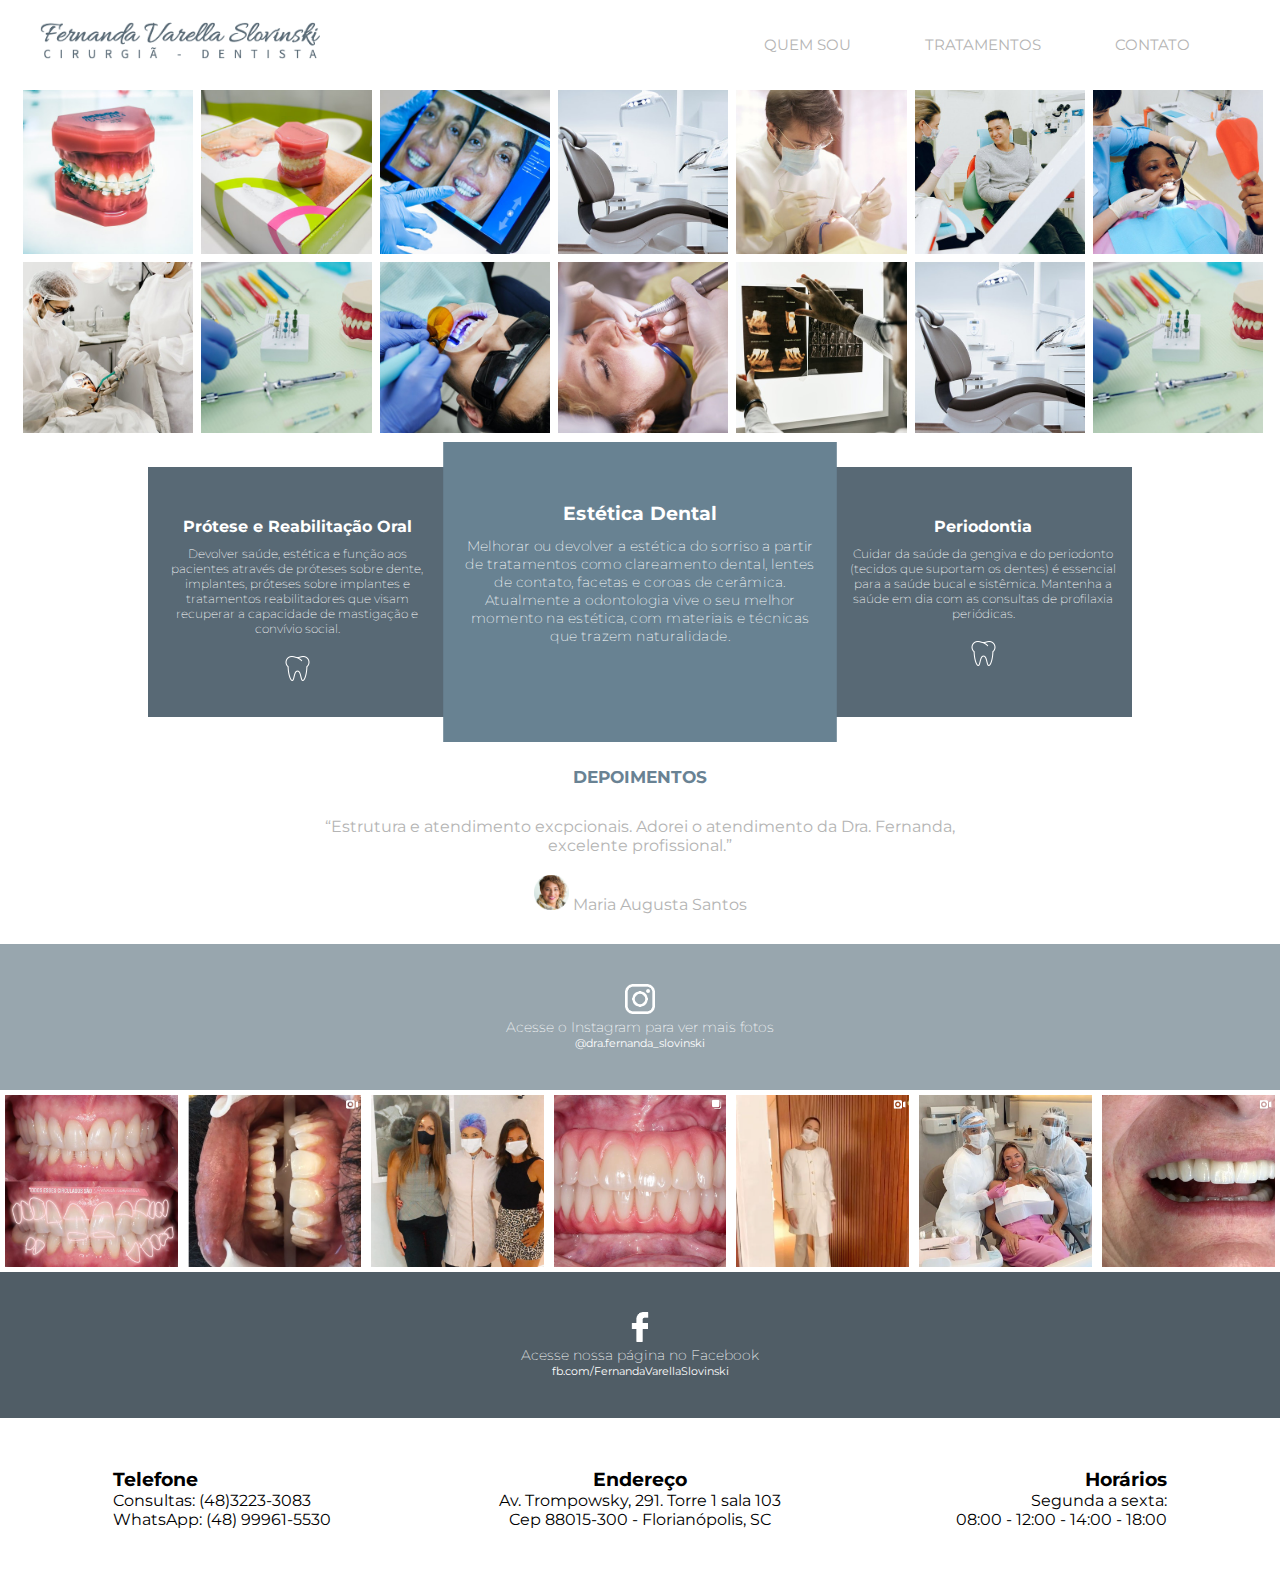
<file: index.html>
<!DOCTYPE html>
<html lang="en">
<head>
    <meta charset="UTF-8">
    <meta name="viewport" content="width=device-width, initial-scale=1.0">
    <title>Fernanda Slovinski - Dentista</title>
    <link rel="shortcut icon" href="images/favicon_io/favicon.ico" type="image/x-icon">
    <link rel="stylesheet" href="css/style.css">
</head>
<body>
    <header>
        <div class="header-logo"></div>
        <nav class="header-menu">
            <ul>
                <li><a href="quemsou.html" rel="next">QUEM SOU</a></li>
                <li><a href="tratamentos.html" rel="next">TRATAMENTOS</a></li>
                
                <li><a href="contato.html" rel="next">CONTATO</a></li>
            </ul>
        </nav>
        <div class="clear"></div>
        <div class="burguer-icon">
            <nav class="header-menu02">
                <ul>
                    <li><a href="quemsou.html" rel="next">QUEM SOU</a></li>
                    <li><a href="tratamentos.html" rel="next">TRATAMENTOS</a></li>
                    
                    <li><a href="contato.html" rel="next">CONTATO</a></li>
                </ul>
            </nav>
        </div>
        <div class="clear"></div>
    </header>
    <main>
        <div class="mosaic-wrap">
            <div class="mosaic">
                <div class="mosaic-item"><img src="images/01.jpg" alt=""></div>
            </div>
            <div class="mosaic">
                <div class="mosaic-item"><img src="images/02.jpg" alt=""></div>
            </div>
            <div class="mosaic">
                <div class="mosaic-item"><img src="images/03.jpg" alt=""></div>
            </div>
            <div class="mosaic">
                <div class="mosaic-item"><img src="images/04.jpg" alt=""></div>
            </div>
            <div class="mosaic">
                <div class="mosaic-item"><img src="images/05.jpg" alt=""></div>
            </div>
            <div class="mosaic">
                <div class="mosaic-item"><img src="images/06.jpg" alt=""></div>
            </div>
            <div class="mosaic">
                <div class="mosaic-item"><img src="images/07.jpg" alt=""></div>
            </div>
        </div>
        <div class="mosaic-wrap mosaic2nd">
            <div class="mosaic">
                <div class="mosaic-item"><img src="images/08.jpg" alt=""></div>
            </div>
            <div class="mosaic">
                <div class="mosaic-item"><img src="images/09.jpg" alt=""></div>
            </div>
            <div class="mosaic">
                <div class="mosaic-item"><img src="images/10.jpg" alt=""></div>
            </div>
            <div class="mosaic">
                <div class="mosaic-item"><img src="images/11.jpg" alt=""></div>
            </div>
            <div class="mosaic">
                <div class="mosaic-item"><img src="images/12.jpg" alt=""></div>
            </div>
            <div class="mosaic">
                <div class="mosaic-item"><img src="images/04.jpg" alt=""></div>
            </div>
            <div class="mosaic">
                <div class="mosaic-item"><img src="images/09.jpg" alt=""></div>
            </div>
        </div>
        <section id="main-section">
            <div class="blocks-wrapper">
                <div class="blocks">
                    <div class="blocks-content">
                        <h2>Prótese e Reabilitação Oral</h2>
                        <p>Devolver saúde, estética e função aos pacientes através de próteses sobre dente, implantes, próteses sobre implantes e tratamentos reabilitadores que visam recuperar a capacidade de mastigação e convívio social.</p>
                        <img src="images/Tooth-icon.png" alt="icone dente">
                    </div>
                </div>
                <div class="blocks" id="block-middle">
                    <h2>Estética Dental</h2>
                    <p>Melhorar ou devolver a estética do sorriso a partir de tratamentos como clareamento dental, lentes de contato, facetas e coroas de cerâmica. Atualmente a odontologia vive o seu melhor momento na estética, com materiais e técnicas que trazem naturalidade.</p>
                </div>
                <div class="blocks">
                    <div class="blocks-content">
                        <h2>Periodontia</h2>
                        <p>Cuidar da saúde da gengiva e do periodonto (tecidos que suportam os dentes) é essencial para a saúde bucal e sistêmica. Mantenha a saúde em dia com as consultas de profilaxia periódicas.</p>
                        <img src="images/Tooth-icon.png" alt="icone dente">
                    </div>
                </div>
                <div class="clear"></div>
        </section>
    </main>
    <section class="depoimentos">
        <h2>DEPOIMENTOS</h2>
        <blockquote>“Estrutura e atendimento excpcionais. Adorei o atendimento da Dra. Fernanda, excelente profissional.”</blockquote>
        <div class="paciente">
            <div class="paciente-img"></div>
            <span class="paciente-nome">Maria Augusta Santos</span>
        </div>
    </section>
    <section class="socialmedia">
        <div class="instagram">
            <a href="https://www.instagram.com/dra.fernanda_slovinski/" target="_blank"><img src="images/instaicon.png" alt="instagram icon"></a>
            <h3>Acesse o Instagram para ver mais fotos</h3>
            <p>@dra.fernanda_slovinski</p>
        </div>
        <div class="mosaic-instagram-wrap">
            <div class="mosaic-instagram">
                <div class="mosaic-item-ig"><img src="images/1insta.png" alt=""></div>
            </div>
            <div class="mosaic-instagram">
                <div class="mosaic-item-ig"><img src="images/2insta.png" alt=""></div>
            </div>
            <div class="mosaic-instagram">
                <div class="mosaic-item-ig"><img src="images/3insta.png" alt=""></div>
            </div>
            <div class="mosaic-instagram">
                <div class="mosaic-item-ig"><img src="images/4insta.png" alt=""></div>
            </div>
            <div class="mosaic-instagram">
                <div class="mosaic-item-ig"><img src="images/5insta.png" alt=""></div>
            </div>
            <div class="mosaic-instagram">
                <div class="mosaic-item-ig"><img src="images/6insta.png" alt=""></div>
            </div>
            <div class="mosaic-instagram">
                <div class="mosaic-item-ig"><img src="images/7insta.png" alt=""></div>
            </div>
        </div>
        <div class="facebook">
            <a href="https://www.facebook.com/FernandaVarellaSlovinski" target="_blank"><img src="images/faceicon.png" alt="facebook icon"></a>
            <h3>Acesse nossa página no Facebook</h3>
            <p>fb.com/FernandaVarellaSlovinski</p>
        </div>
    </section>
    <footer class="footer-home">
        <div class="footer-center">
            <div class="footer-content telefone">
                <h3>Telefone</h3>
                <p>Consultas: (48)3223-3083 <br> WhatsApp: (48) 99961-5530</p>
            </div>
            <div class="footer-content enderecos">
                <h3>Endereço</h3>
                <p>Av. Trompowsky, 291. Torre 1 sala 103 <br> Cep 88015-300 - Florianópolis, SC</p>
            </div>
            <div class="footer-content horarios">
                <h3>Horários</h3>
                <p>Segunda a sexta: <br> 08:00 - 12:00 - 14:00 - 18:00</p>
            </div>
        </div>
    </footer>
</body>
</html>
</file>
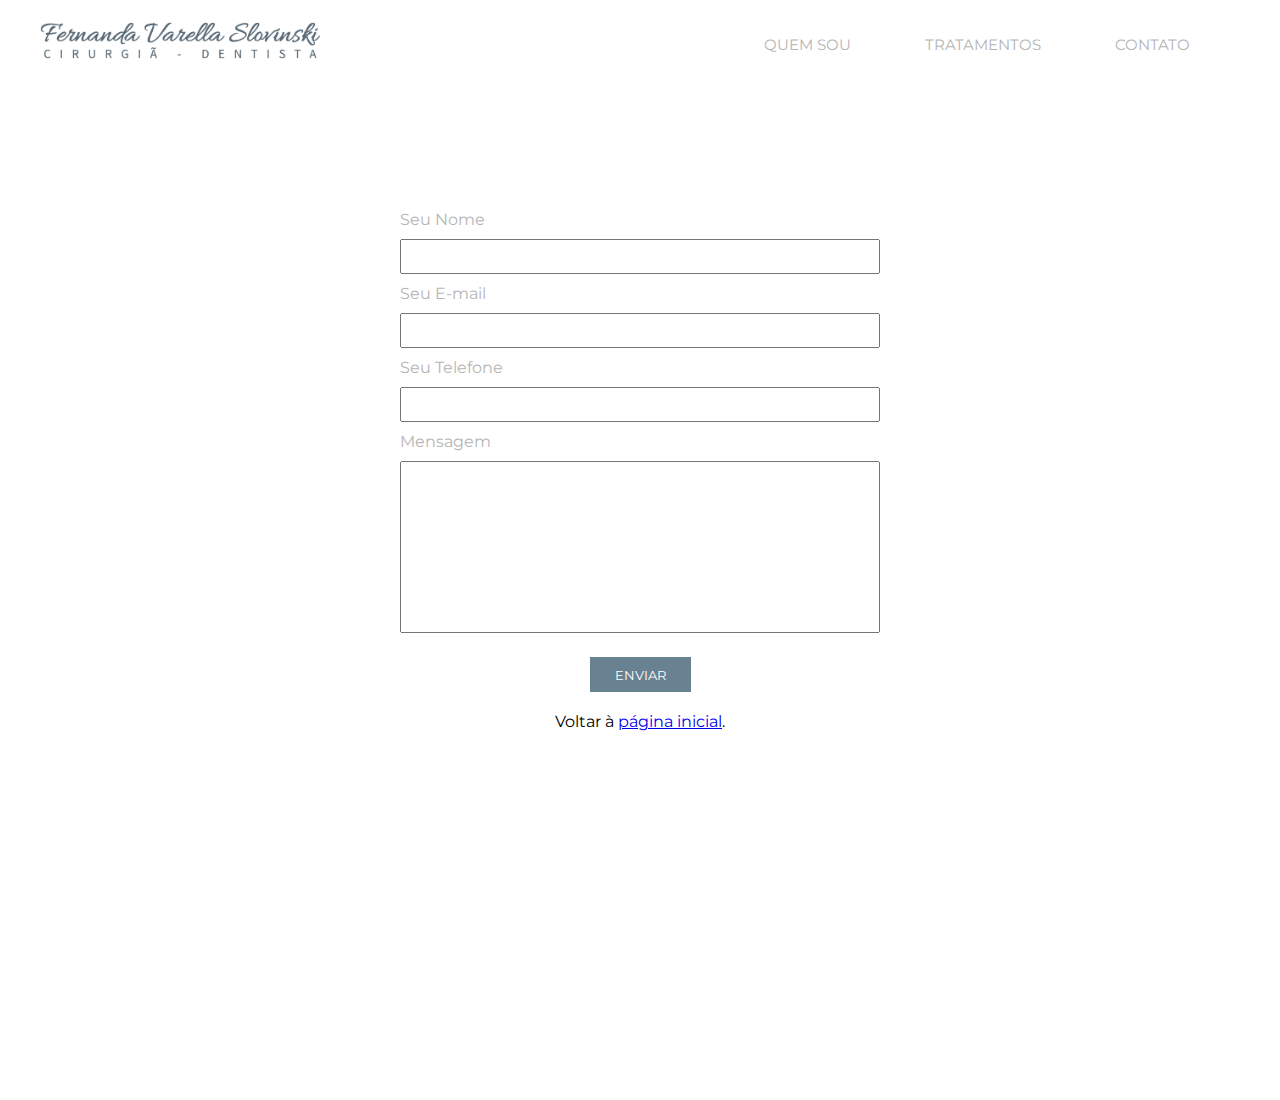
<file: contato.html>
<!DOCTYPE html>
<html lang="en">
    <head>
        <meta charset="UTF-8">
        <meta name="viewport" content="width=device-width, initial-scale=1.0">
        <title>Fernanda Slovinski - Dentista</title>
        <link rel="shortcut icon" href="images/favicon_io/favicon.ico" type="image/x-icon">
        <link rel="stylesheet" href="css/style.css">
    </head>
<body>
    <header>
        <div class="header-logo"></div>
        <nav class="header-menu">
            <ul>
                <li><a href="quemsou.html" rel="next">QUEM SOU</a></li>
                <li><a href="tratamentos.html" rel="next">TRATAMENTOS</a></li>
                <li><a href="contato.html" rel="next">CONTATO</a></li>
            </ul>
        </nav>
        <div class="clear"></div>
        <div class="burguer-icon">
            <nav class="header-menu02">
                <ul>
                    <li><a href="quemsou.html" rel="next">QUEM SOU</a></li>
                    <li><a href="tratamentos.html" rel="next">TRATAMENTOS</a></li>
                    <li><a href="contato.html" rel="next">CONTATO</a></li>
                </ul>
            </nav>
        </div>
        <div class="clear"></div>
    </header>
    <main class="main-paginternas">
        <section class="contato">
            <form action="">
                <label for="nome">Seu Nome</label>
                <input type="text" name="nome" id="nome" required>
                <label for="email">Seu E-mail</label>
                <input type="email" name="email" id="email" required>
                <label for="tel">Seu Telefone</label>
                <input type="tel" name="tel" id="tel" required>
                <label for="msg">Mensagem</label>
                <textarea name="msg" id="msg" cols="30" rows="10" maxlength="150"></textarea>
                <input type="submit" value="ENVIAR">
            </form>
        </section>
    </main>
    <footer class="footer-paginternas">
        <p>Voltar à <a href="index.html" rel="prev">página inicial</a>.</p>
    </footer>
</body>
</html>
</file>
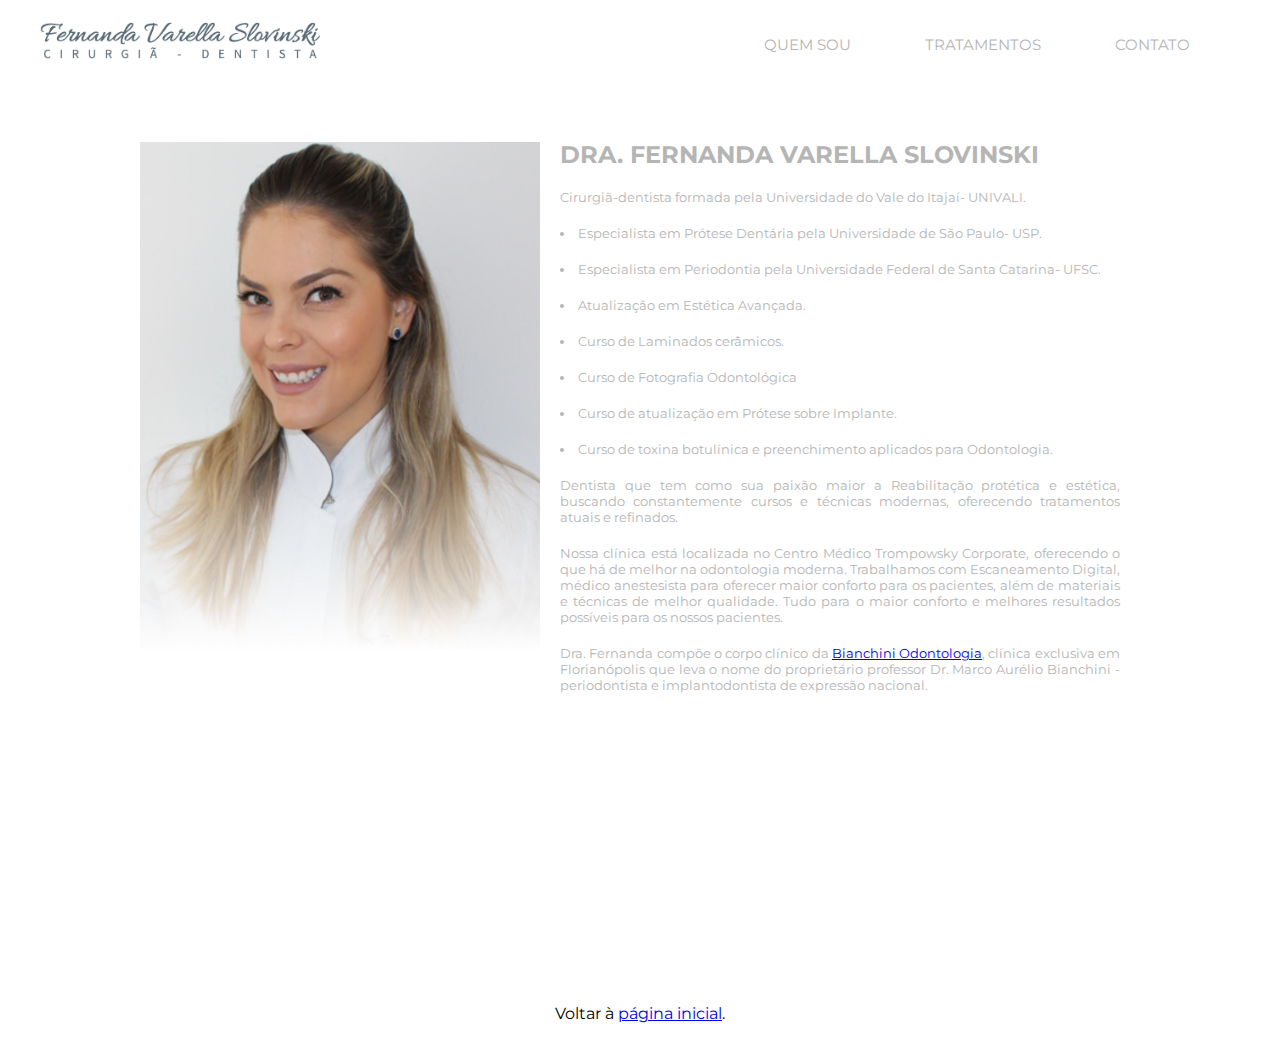
<file: quemsou.html>
<!DOCTYPE html>
<html lang="en">
    <head>
        <meta charset="UTF-8">
        <meta name="viewport" content="width=device-width, initial-scale=1.0">
        <title>Fernanda Slovinski - Dentista</title>
        <link rel="shortcut icon" href="images/favicon_io/favicon.ico" type="image/x-icon">
        <link rel="stylesheet" href="css/style.css">
    </head>
<body>
    <header>
        <div class="header-logo"></div>
        <nav class="header-menu">
            <ul>
                <li><a href="quemsou.html" rel="next">QUEM SOU</a></li>
                <li><a href="tratamentos.html" rel="next">TRATAMENTOS</a></li>
                <li><a href="contato.html" rel="next">CONTATO</a></li>
            </ul>
        </nav>
        <div class="clear"></div>
        <div class="burguer-icon">
            <nav class="header-menu02">
                <ul>
                    <li><a href="quemsou.html" rel="next">QUEM SOU</a></li>
                    <li><a href="tratamentos.html" rel="next">TRATAMENTOS</a></li>
                    <li><a href="contato.html" rel="next">CONTATO</a></li>
                </ul>
            </nav>
        </div>
        <div class="clear"></div>
    </header>
    <main class="main-paginternas">
        <section class="quemsou">
            <div class="perfil"></div>
            <div class="perfilinfo">
                <h2>DRA. FERNANDA VARELLA SLOVINSKI</h2>
                <p>Cirurgiã-dentista formada pela Universidade do Vale do Itajaí- UNIVALI.</p>
                <ul>
                    <li>Especialista em Prótese Dentária pela Universidade de São Paulo- USP.</li>
                    <li>Especialista em Periodontia pela Universidade Federal de Santa Catarina- UFSC.</li>
                    <li>Atualização em Estética Avançada.</li>
                    <li>Curso de Laminados cerâmicos.</li>
                    <li>Curso de Fotografia Odontológica</li>
                    <li>Curso de atualização em Prótese sobre Implante.</li>
                    <li>Curso de toxina botulínica e preenchimento aplicados para Odontologia.</li>
                </ul>
                <p>Dentista que tem como sua paixão maior a Reabilitação protética e estética, buscando constantemente cursos e técnicas modernas, oferecendo tratamentos atuais e refinados.</p>
                <p>Nossa clínica está localizada no Centro Médico Trompowsky Corporate, oferecendo o que há de melhor na odontologia moderna. Trabalhamos com Escaneamento Digital, médico anestesista para oferecer maior conforto para os pacientes, além de materiais e técnicas de melhor qualidade. Tudo para o maior conforto e melhores resultados possíveis para os nossos pacientes.</p>
                <p>Dra. Fernanda compõe o corpo clínico da <a href="http://www.bianchiniodontologia.com/" target="_blank">Bianchini Odontologia</a>, clínica exclusiva em Florianópolis que leva o nome do proprietário professor Dr. Marco Aurélio Bianchini - periodontista e implantodontista de expressão nacional.</p>
            </div>
        </section>
        <div class="quemsou-video-wrapper">
            <div class="quemsou-video">
                <iframe width="560" height="315" src="https://www.youtube.com/embed/9tFszRJ2lBI" frameborder="0" allow="accelerometer; autoplay; clipboard-write; encrypted-media; gyroscope; picture-in-picture" allowfullscreen></iframe>
            </div>
        </div>
    </main>
    <footer class="footer-paginternas">
        <p>Voltar à <a href="index.html" rel="prev">página inicial</a>.</p>
    </footer>
</body>
</html>
</file>
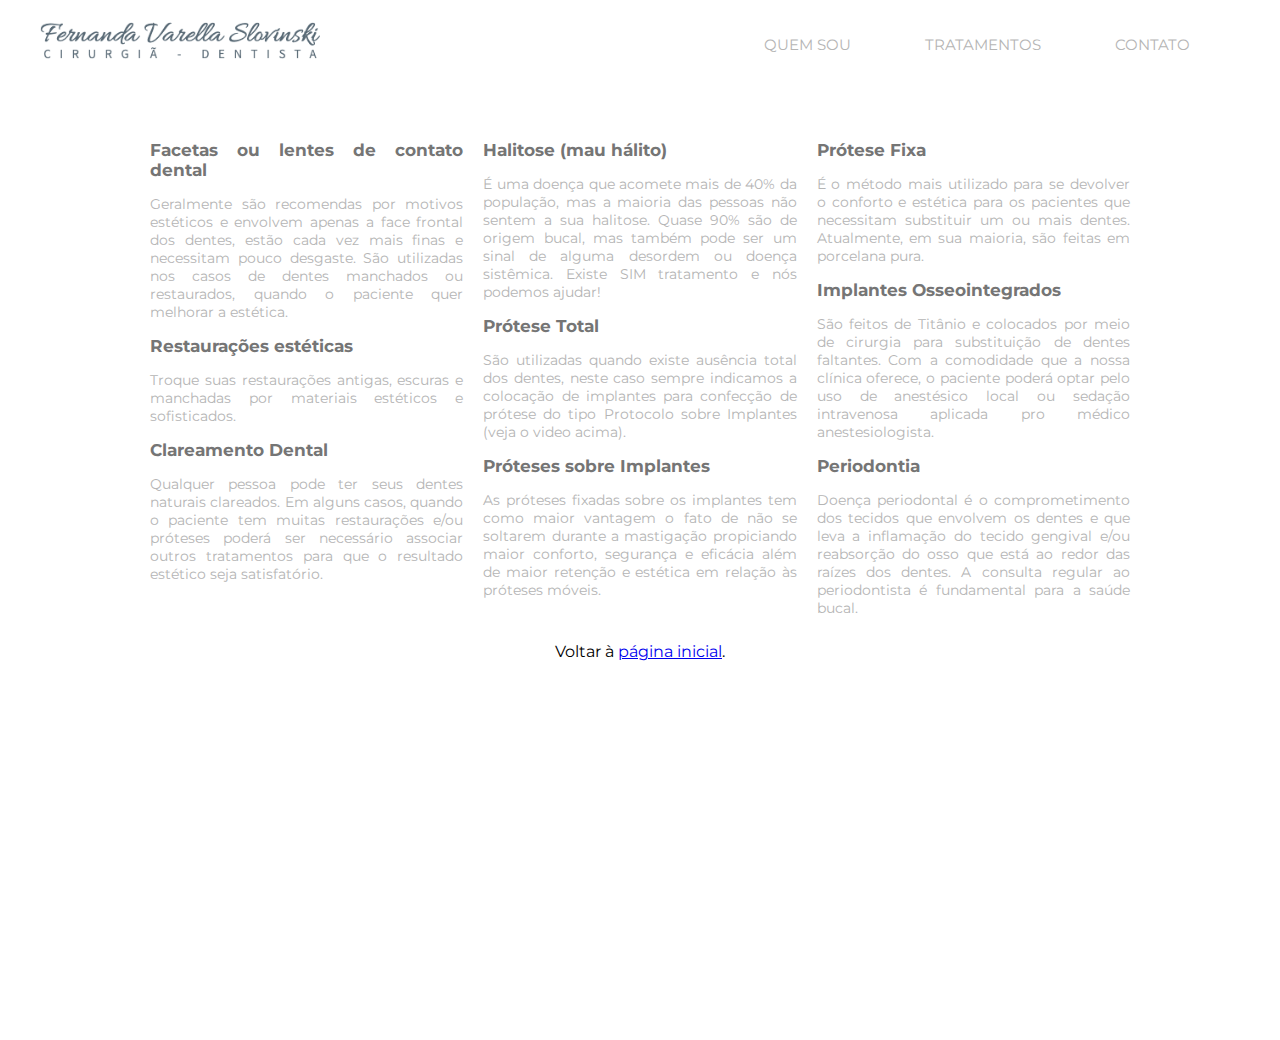
<file: tratamentos.html>
<!DOCTYPE html>
<html lang="en">
    <head>
        <meta charset="UTF-8">
        <meta name="viewport" content="width=device-width, initial-scale=1.0">
        <title>Fernanda Slovinski - Dentista</title>
        <link rel="shortcut icon" href="images/favicon_io/favicon.ico" type="image/x-icon">
        <link rel="stylesheet" href="css/style.css">
    </head>
<body>
    <header>
        <div class="header-logo"></div>
        <nav class="header-menu">
            <ul>
                <li><a href="quemsou.html" rel="next">QUEM SOU</a></li>
                <li><a href="tratamentos.html" rel="next">TRATAMENTOS</a></li>
                <li><a href="contato.html" rel="next">CONTATO</a></li>
            </ul>
        </nav>
        <div class="clear"></div>
        <div class="burguer-icon">
            <nav class="header-menu02">
                <ul>
                    <li><a href="quemsou.html" rel="next">QUEM SOU</a></li>
                    <li><a href="tratamentos.html" rel="next">TRATAMENTOS</a></li>
                    <li><a href="contato.html" rel="next">CONTATO</a></li>
                </ul>
            </nav>
        </div>
        <div class="clear"></div>
    </header>
    <main class="main-paginternas">
        <section class="tratamentos">
            <div class="tratamentos-item">
                <h2>Facetas ou lentes de contato dental</h2>
                <p>Geralmente são recomendas por motivos estéticos e envolvem apenas a face frontal dos dentes, estão cada vez mais finas e necessitam pouco desgaste. São utilizadas nos casos de dentes manchados ou restaurados, quando o paciente quer melhorar a estética.</p>
                <h2>Restaurações estéticas</h2>
                <p>Troque suas restaurações antigas, escuras e manchadas por materiais estéticos e sofisticados.</p>
                <h2>Clareamento Dental</h2>
                <p>Qualquer pessoa pode ter seus dentes naturais clareados. Em alguns casos, quando o  paciente tem muitas restaurações e/ou próteses poderá ser necessário associar outros tratamentos para que o resultado estético seja satisfatório.</p>
            </div>
            <div class="tratamentos-item">
                <h2>Halitose (mau hálito)</h2>
                <p>É uma doença que acomete mais de 40% da população, mas a maioria das pessoas  não sentem a sua halitose. Quase 90% são de origem bucal, mas também pode ser um sinal de alguma desordem ou doença sistêmica. Existe SIM tratamento e nós podemos ajudar! </p>
                <h2>Prótese Total</h2>
                <p>São utilizadas quando existe ausência total dos dentes, neste caso sempre indicamos a colocação de implantes para confecção de prótese do tipo Protocolo sobre Implantes (veja o video acima).</p>
                <h2>Próteses sobre Implantes</h2>
                <p>As próteses fixadas sobre os implantes tem como maior vantagem o fato de não se soltarem durante a mastigação propiciando maior conforto, segurança e eficácia além de maior retenção e estética em relação às próteses móveis.</p>
            </div>
            <div class="tratamentos-item">
                <h2>Prótese Fixa</h2>
                <p>É o método mais utilizado para se devolver o conforto e estética para os pacientes que necessitam substituir um ou mais dentes. Atualmente, em sua maioria, são feitas em porcelana pura.</p>
                <h2>Implantes Osseointegrados</h2>
                <p>São feitos de Titânio e colocados por meio de cirurgia para substituição de dentes faltantes.
                    Com a comodidade que a nossa clínica oferece, o paciente  poderá optar pelo uso de anestésico local ou sedação intravenosa aplicada pro médico anestesiologista.</p>
                <h2>Periodontia </h2>
                <p>Doença periodontal é o comprometimento dos tecidos que envolvem os dentes e que leva a inflamação do tecido gengival e/ou reabsorção do osso que está ao redor das raízes dos dentes. A consulta regular ao periodontista é fundamental para a saúde bucal. </p>
            </div>
        </section>
    </main>
    <footer class="footer-paginternas">
        <p>Voltar à <a href="index.html" rel="prev">página inicial</a>.</p>
    </footer>
</body>
</html>
</file>
<file: css/style.css>
@charset "UTF-8";

@import url('https://fonts.googleapis.com/css2?family=Montserrat:wght@100;200;400&display=swap');

* {
    padding: 0;
    margin: 0;
    box-sizing: border-box;
    font-family: 'Montserrat', sans-serif;
}

html, body {
    height: 100%;
}

.clear {
    clear: both;
}

.header-logo {
    background-image: url('../images/fernanda.logo.png');
    background-position: center;
    background-repeat: no-repeat;
    background-size: contain;
    width: 280px;
    height: 50px;
    float: left;
    margin: 15px 0px 0px 40px;
}

header {
    padding-bottom: 25px;
    position: fixed;
    top: 0;
    z-index: 1;
    background-color: white;
    width: 100%;
}

nav.header-menu {
    float: right;
    margin: 35px 20px 0px 0px;
}

nav.header-menu li {
    display: inline-block;
    
}

nav.header-menu a {
    text-decoration: none;
    color: #B5B5B5;
    margin-right: 70px;
    font-size: 15px;
}

nav.header-menu a:hover {
    color: rgb(153, 153, 153);;
}

nav.header-menu a:active {
    text-decoration: underline;
}

.burguer-icon {
    display: none;
}

nav.header-menu02 ul {
    display: none;
}

main {
    margin: 80px auto 34px auto;
    max-width: 1440px;
}

.main-paginternas {
    margin: 140px auto 10px auto;
    color: #B5B5B5;
}

.perfilinfo h2 {
    font-weight: 700;
    margin-bottom: 20px;
}

.perfilinfo p {
    margin-bottom: 20px;
    font-size: 13px;
    text-align: justify;
}

.perfilinfo ul {
    list-style-position: inside;
}

.perfilinfo li {
    margin-bottom: 20px;
    font-size: 13px;
}

.quemsou-video-wrapper {
    max-width: 500px;
    margin: 0 auto;
}

.quemsou-video {
    --aspect-ratio: 16/9;
    height: 0;
    padding-bottom: Calc(100% / (var(--aspect-ratio)));
    position: relative;
}

.quemsou-video iframe {
    position: absolute;
    top: 0;
    left: 0;
    width: 100%;
    height: 100%;
}

.mosaic-wrap {
    display: flex;
    padding: 0px 1% 0px 1.5%
}

.mosaic {
    padding: 4px;
    max-width: 200px;
    width: Calc(100% /7);
}

.mosaic-item {
    --aspect-ratio: 1/1;
    height: 0;
    padding-bottom: Calc(100% / (var(--aspect-ratio)));
    position: relative;
}

.mosaic-item img {
    position: absolute;
    top: 0;
    left: 0;
    width: 100%;
    height: 100%;
}



.mosaic-item-ig {
    --aspect-ratio: 1/1;
    height: 0;
    padding-bottom: Calc(100% / (var(--aspect-ratio)));
    position: relative;
}

.mosaic-item-ig img {
    position: absolute;
    top: 0;
    left: 0;
    width: 100%;
    height: 100%;
}

#main-section {
    margin-top: 30px;
}

.quemsou, .tratamentos {
    max-width: 1000px;
    margin: 0 auto;
    display: flex;
}

.tratamentos-item {
    width: Calc(100% / 3);
    padding: 0px 10px;
    text-align: justify;
}

.tratamentos-item h2 {
    font-size: 17px;
    font-weight: 700;
    color: #757575;
    padding-bottom: 15px;
}

.tratamentos-item p {
    font-size: 14px;
    padding-bottom: 15px;
}

.perfil {
    width: 40%;
    background-image: url('../images/perfilfernanda.png');
    background-size: contain;
    background-repeat: no-repeat;
}

.perfilinfo {
    width: 60%;
    padding: 0px 2%;
}

.blocks-wrapper {
    max-width: 1000px;
    margin: 0 auto;
    height: 250px;
    padding: 0px 8px;
}

.blocks {
    float: left;
    height: 100%;
    width: Calc(100% / 3);
    text-align: center;
    background-color: #586975;
    color: white;
}

.blocks h2 {
    font-size: 16px;
    padding: 50px 0px 10px 0px;
}

.blocks p {
    font-weight: 200;
    font-size: 12px;
}

.blocks:nth-of-type(1) {
    padding: 0px 45px 0px 15px;
}

.blocks:nth-of-type(3) {
    padding: 0px 15px 0px 45px;
}

.blocks-content p:nth-of-type(1), .blocks-content p:nth-of-type(2) {
    padding-bottom: 20px;
} 

#block-middle p {
    padding: 0px 15px;
}

.blocks img {
    width: 25px
}

.blocks:nth-of-type(2) {
    background-color: #688292;
    transform: scale(1.2, 1.2);
}

.depoimentos {
    max-width: 800px;
    margin: 50px auto 30px auto;
    text-align: center;
}

.depoimentos h2 {
    font-size: 17px;
    color: #698293;
    font-weight: 300px;
    padding-bottom: 30px;
}

.depoimentos blockquote {
    color: #B4B4B4;
    padding: 0px 80px;
}

.paciente {
    max-width: 300px;
    margin: 0 auto;
}

.paciente-img {
    background-image: url('../images/pacienteperfil.png');
    width: 35px;
    height: 35px;
    background-size: 100%;
    display: inline-block;
}

.paciente-nome {
    color: #B4B4B4;
    display: inline-block;
    margin-top: 40px;
}

.contato {
    max-width: 500px;
    margin: 200px auto 10px auto;
}

.contato form {
    padding: 0px 10px;
}

.contato form label, .contato form input {
    display: block;
} 

.contato form label {
    padding: 10px 0;
}

.contato form input {
    padding-left: 10px;
    height: 35px;
    width: 100%;
}

.contato form textarea {
    width: 100%;
    padding: 10px 0px 0px 10px;
    resize: none;
    margin-bottom: 20px;
}

.contato form input[type=submit] {
    width: unset;
    padding: 0 25px;
    margin: 0 auto 20px auto;
    cursor: pointer;
    background-color: #688292;
    color: white;
    border: none;
}

.contato form input[type=submit]:hover {
    background-color: #607886;
}

.contato form input[type=submit]:active {
    outline: none;
    font-size: 13px;
}

.instagram {
    background-color: #98A6AE;
    color: white;
    text-align: center;
    padding: 40px 0px;
}

.instagram img {
    width: 30px;
}

.instagram h3 {
    font-weight: 200;
    font-size: 14px;
}

.instagram p {
    font-size: 11px;
}

.mosaic-instagram-wrap {
    display: flex;
    max-width: 1400px;
    margin: 0 auto;
}

.mosaic-instagram {
    padding: 5px;
    max-width: 200px;
    width: Calc(100% /7);
}

.mosaic-item {
    --aspect-ratio: 1/1;
    height: 0;
    padding-bottom: Calc(100% / (var(--aspect-ratio)));
    position: relative;
}

.mosaic-item img {
    position: absolute;
    top: 0;
    left: 0;
    width: 100%;
    height: 100%;
}

.facebook {
    background-color: #505d66;
    color: white;
    text-align: center;
    padding: 40px 0px;
}

.facebook img {
    width: 30px;
}

.facebook h3 {
    font-weight: 200;
    font-size: 14px;
}

.facebook p {
    font-size: 11px;
}

.footer-paginternas {
    max-width: 600px;
    margin: 0 auto;
    text-align: center;

}

.footer-paginternas p {
    padding-bottom: 20px;
}

.footer-center {
    max-width: 1100px;
    margin: 0 auto;
    display: flex;
    padding: 50px 8px;
}

.footer-content {

    width: Calc(100% / 3);
    padding: 0px 15px;
}

.horarios {
    text-align: right;
}

.enderecos {
    text-align: center;
}

@media screen and (max-width: 1057px) {

    .header-logo {
        float: none;
        margin: 15px 0px 0px 15px;
    }

    nav.header-menu {
        float: none;
        margin: 35px 20px 0px 15px;
    }

    main {
        margin: 130px auto 34px auto;
    }

    .tratamentos {
        margin: 180px auto 0 auto;
    }
}

@media screen and (max-width: 858px) {

    .blocks h2 {
        padding-top: 30px;
    }
}

@media screen and (max-width: 740px) {

    nav.header-menu {
        display: none;
    }

    main {
        margin: 91px auto 35px auto;
    }

    header {
        padding-bottom: 0px;
    }

    .burguer-icon {
        display: block;
        width: 100%;
        height: 100%;
        background-image: url('../images/burger-menu.png');
        background-size: 40px;
        background-repeat: no-repeat;
        background-position: right top;
        float: right;
        margin: -50px 10px 0px 0px;
        cursor: pointer;
    }

    .header-menu02 {
        padding: 45px 0px 10px 50px;
    }

    nav.header-menu02 ul {
        list-style-type: none;
        text-align: center;
    }

    nav.header-menu02 li {
        padding: 5px 0px;
    }
    
    nav.header-menu02 a {
        text-decoration: none;
        color: #B5B5B5;
        margin-right: 70px;
        font-size: 15px;
        cursor: pointer;
    }
    
    nav.header-menu02 a:hover {
        color: rgb(153, 153, 153);
    }

    nav.header-menu02 li:hover {
        background-color: lightblue;
    }
    
    nav.header-menu02 a:active {
        text-decoration: underline;
    }

    .burguer-icon:hover .header-menu02 {
        animation-name: MenuAparece;
        animation-duration: 1s;
        animation-fill-mode: forwards;
    }

    .burguer-icon:hover .header-menu02 ul {
        display: initial;
    }

    @keyframes MenuAparece {
        from {padding: 45px 0px 10px 50px;}
        to {padding: 70px 0px 10px 50px;}
    }


    .header-logo {
        float: left;
    }

    .quemsou {
        display: block;
    }

    .perfil {
        width: 150px;
        height: 200px;
        margin: 0 auto;
    }

    .perfilinfo {
        width: 100%;
        text-align: center;
    }

    .perfilinfo p {
        text-align: center;
    }

    .tratamentos {
        display: block;
    }

    .tratamentos-item {
        width: 100%;
    }

    .tratamentos {
        margin: 120px auto 0 auto;
    }

}

@media screen and (max-width: 717px) {

    .blocks-content h2 {
        padding-top: 10px;
    }
}

@media screen and (max-width: 688px) {

    .blocks-content img {
        display: none;
    }
}

@media screen and (max-width: 622px) {
    main {
        margin: 67px auto 0px auto;
    }
    
    #main-section {
        margin-top: 0px;
    }

    .blocks-wrapper {
        height: 454px;
    }

    .blocks {
        float: none;
        height: 150px;
        width: 100%;
    }

    .blocks:nth-of-type(2) {
        background-color: #688292;
        transform: none
    }

    .blocks h2 {
        padding: 10px 2%;
    }

    .blocks:nth-of-type(1) {
        padding: 0px 15px;
    }

    .blocks:nth-of-type(3) {
        padding: 0px 15px;
    }

    #block-middle p {
        padding: 0px 15px 20px 15px;
    }

    .footer-content {
        font-size: 11px;
    }
}

@media screen and (max-width: 500px) {
    .footer-home {
        display: none;
    }
}

@media screen and (max-width: 400px) {
    main {
        margin: 170px auto 0px auto;
    }
    
    .burguer-icon {
        display: none;
    }
    
    .header-logo {
        float: none;
        margin: 10px auto 0 auto;

    }

    nav.header-menu02 ul {
        display: none;
    }
        
    nav.header-menu {
        display: block;
        margin: 0px 0px 0px 0px;
    }

    nav.header-menu ul {
        text-align: center;
        margin: 0 auto;
    }

    nav.header-menu li {
        display: block;
        margin-top: 8px;
    }

    nav.header-menu a {
        margin-right: 0px;
    }
    
    .mosaic-wrap {
        display: block;
        max-width: 1000px;
        height: 150px;
        padding: 0;
        margin: 0px 8px;
        background-image: url('../images/01.jpg');
        background-size: cover;
        background-position: center center;
        animation-name: ImagensMudam;
        animation-duration: 60s;
        animation-iteration-count: infinite;
    }

    @keyframes ImagensMudam {
        0% {background-image: url('../images/01.jpg');}
        8% {background-image: url('../images/02.jpg');}
        16% {background-image: url('../images/03.jpg');}
        25% {background-image: url('../images/04.jpg');}
        33% {background-image: url('../images/05.jpg');}
        41% {background-image: url('../images/06.jpg');}
        50% {background-image: url('../images/07.jpg');}
        58% {background-image: url('../images/08.jpg');}
        66% {background-image: url('../images/09.jpg');}
        75% {background-image: url('../images/10.jpg');}
        83% {background-image: url('../images/11.jpg');}
        91% {background-image: url('../images/12.jpg');}
        100% {background-image: url('../images/01.jpg');}
    }
    
    .mosaic {
        display: none;
    }

    .mosaic-item {
        display: none;
    }

    .mosaic-item img {
        display: none;
    }
/*
        #main-section {
            margin-top: 30px;
        }

    */
    .mosaic2nd {
        display: none;
    }

    .main-paginternas {
        margin: 185px auto 10px auto;
    }
}
</file>
